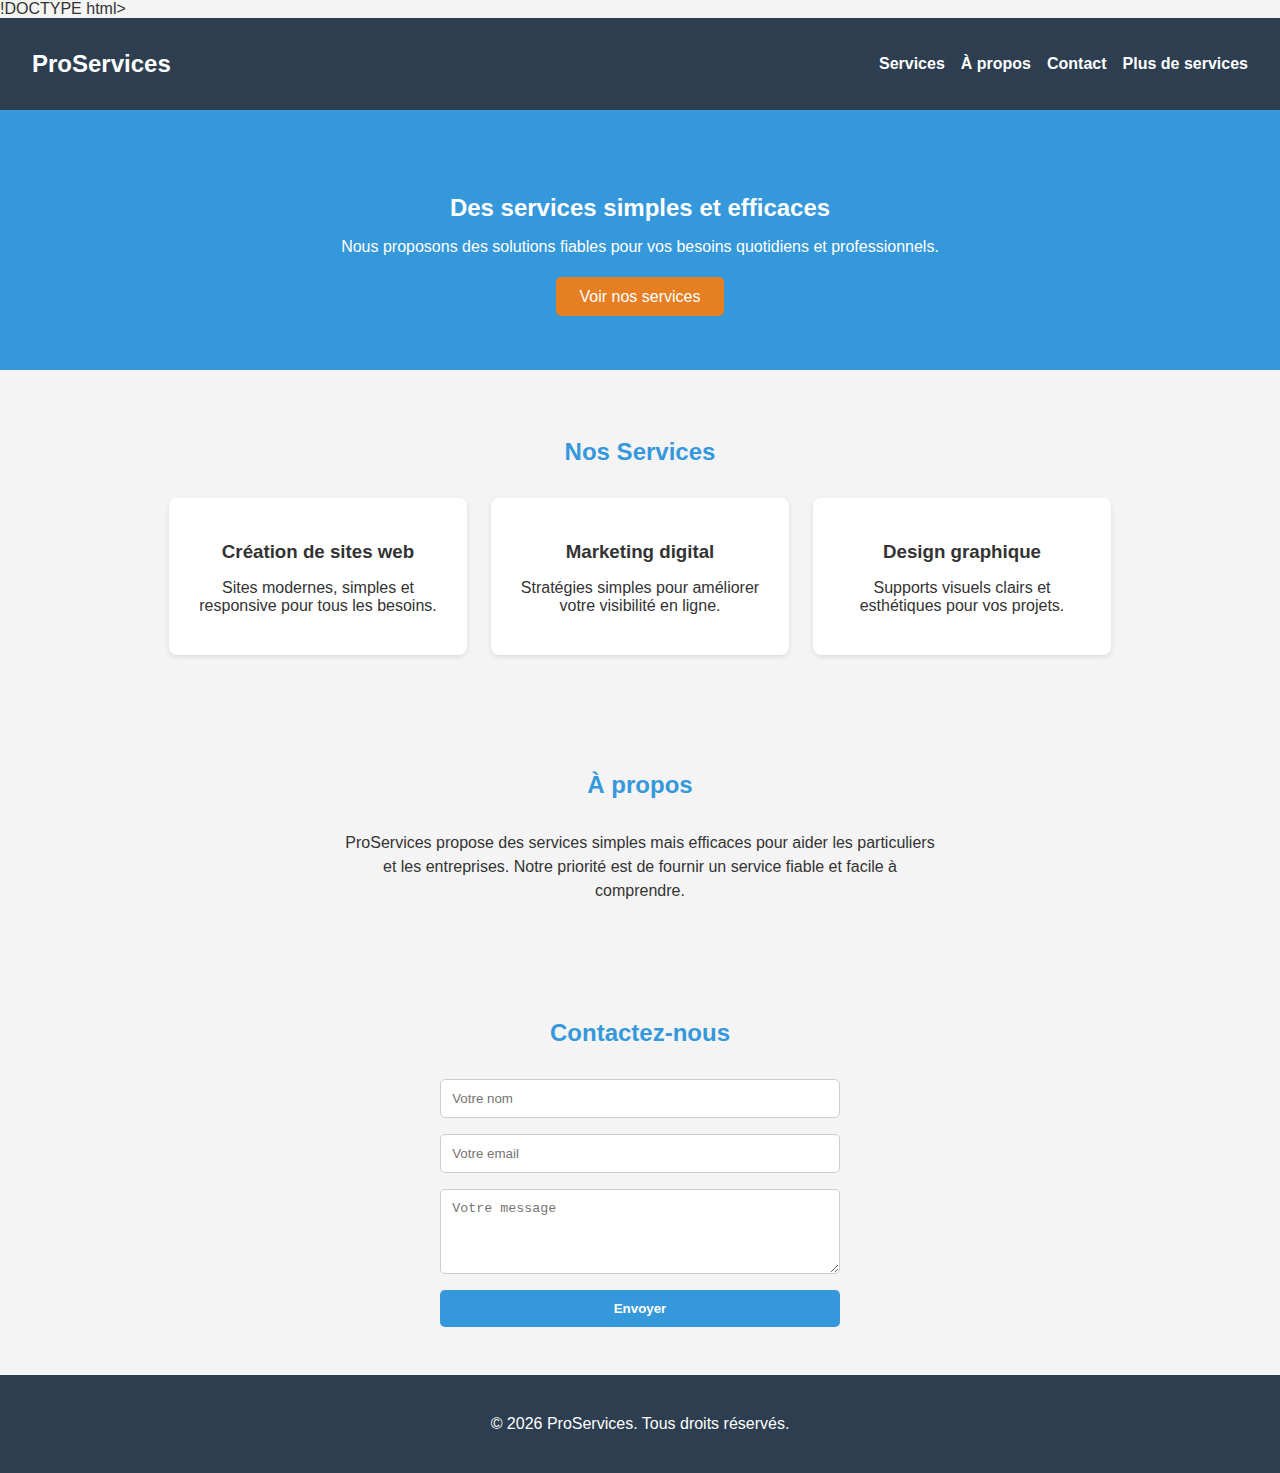
<file: index.html>
!DOCTYPE html>
<html lang="fr">
<head>
<meta charset="UTF-8">
<meta name="viewport" content="width=device-width, initial-scale=1.0">
<title>ProServices - Accueil</title>
<style>
body { font-family: Arial, sans-serif; margin:0; background-color:#f4f4f4; color:#333; }
nav { background-color:#2c3e50; color:white; padding:1rem 2rem; display:flex; justify-content:space-between; align-items:center; }
nav h1 { font-size:1.5rem; }
nav ul { list-style:none; display:flex; gap:1rem; }
nav ul li a { color:white; text-decoration:none; font-weight:bold; }
nav ul li a:hover { text-decoration:underline; }
header { background-color:#3498db; color:white; padding:4rem 2rem; text-align:center; }
header h2 { margin-bottom:1rem; }
header p { margin-bottom:2rem; }
header a { text-decoration:none; background-color:#e67e22; color:white; padding:0.7rem 1.5rem; border-radius:5px; }
header a:hover { background-color:#d35400; }
section { padding:3rem 2rem; text-align:center; }
.services h2, .about h2, .contact h2 { color:#3498db; margin-bottom:2rem; }
.cards { display:flex; flex-wrap:wrap; justify-content:center; gap:1.5rem; }
.card { background-color:white; padding:1.5rem; width:250px; border-radius:8px; box-shadow:0 2px 5px rgba(0,0,0,0.1); }
.card h3 { margin-bottom:0.5rem; }
.about p { max-width:600px; margin:auto; line-height:1.5; }
.contact form { max-width:400px; margin:auto; display:flex; flex-direction:column; gap:1rem; }
.contact input, .contact textarea { padding:0.7rem; border-radius:5px; border:1px solid #ccc; width:100%; }
.contact button { background-color:#3498db; color:white; border:none; padding:0.7rem; border-radius:5px; font-weight:bold; cursor:pointer; }
.contact button:hover { background-color:#2980b9; }
#merciMessage { display:none; margin-top:1rem; color:green; font-weight:bold; }
footer { background-color:#2c3e50; color:white; text-align:center; padding:1.5rem 2rem; }
@media (max-width:768px) { .cards { flex-direction:column; align-items:center; } }
</style>
</head>
<body>

<nav>
<h1>ProServices</h1>
<ul>
<li><a href="#services">Services</a></li>
<li><a href="#about">À propos</a></li>
<li><a href="#contact">Contact</a></li>
<li><a href="page2.html">Plus de services</a></li>
</ul>
</nav>

<header>
<h2>Des services simples et efficaces</h2>
<p>Nous proposons des solutions fiables pour vos besoins quotidiens et professionnels.</p>
<a href="#services">Voir nos services</a>
</header>

<section class="services" id="services">
<h2>Nos Services</h2>
<div class="cards">
<div class="card">
<h3>Création de sites web</h3>
<p>Sites modernes, simples et responsive pour tous les besoins.</p>
</div>
<div class="card">
<h3>Marketing digital</h3>
<p>Stratégies simples pour améliorer votre visibilité en ligne.</p>
</div>
<div class="card">
<h3>Design graphique</h3>
<p>Supports visuels clairs et esthétiques pour vos projets.</p>
</div>
</div>
</section>

<section class="about" id="about">
<h2>À propos</h2>
<p>ProServices propose des services simples mais efficaces pour aider les particuliers et les entreprises. Notre priorité est de fournir un service fiable et facile à comprendre.</p>
</section>

<section class="contact" id="contact">
<h2>Contactez-nous</h2>
<form id="contactForm">
<input type="text" name="name" placeholder="Votre nom" required>
<input type="email" name="email" placeholder="Votre email" required>
<textarea name="message" rows="4" placeholder="Votre message" required></textarea>
<button type="submit">Envoyer</button>
<p id="merciMessage">Merci pour votre message ! Nous vous répondrons bientôt.</p>
</form>
</section>

<footer>
<p>&copy; 2026 ProServices. Tous droits réservés.</p>
</footer>

<script>
document.getElementById("contactForm").addEventListener("submit", function(e){
    e.preventDefault(); // Empêche le rechargement de la page
    // Ici tu peux ajouter l'envoi réel via Formspree ou autre
    document.getElementById("merciMessage").style.display = "block"; // Affiche le message
    this.reset(); // Vide le formulaire
});
</script>

</body>
</html>
</file>
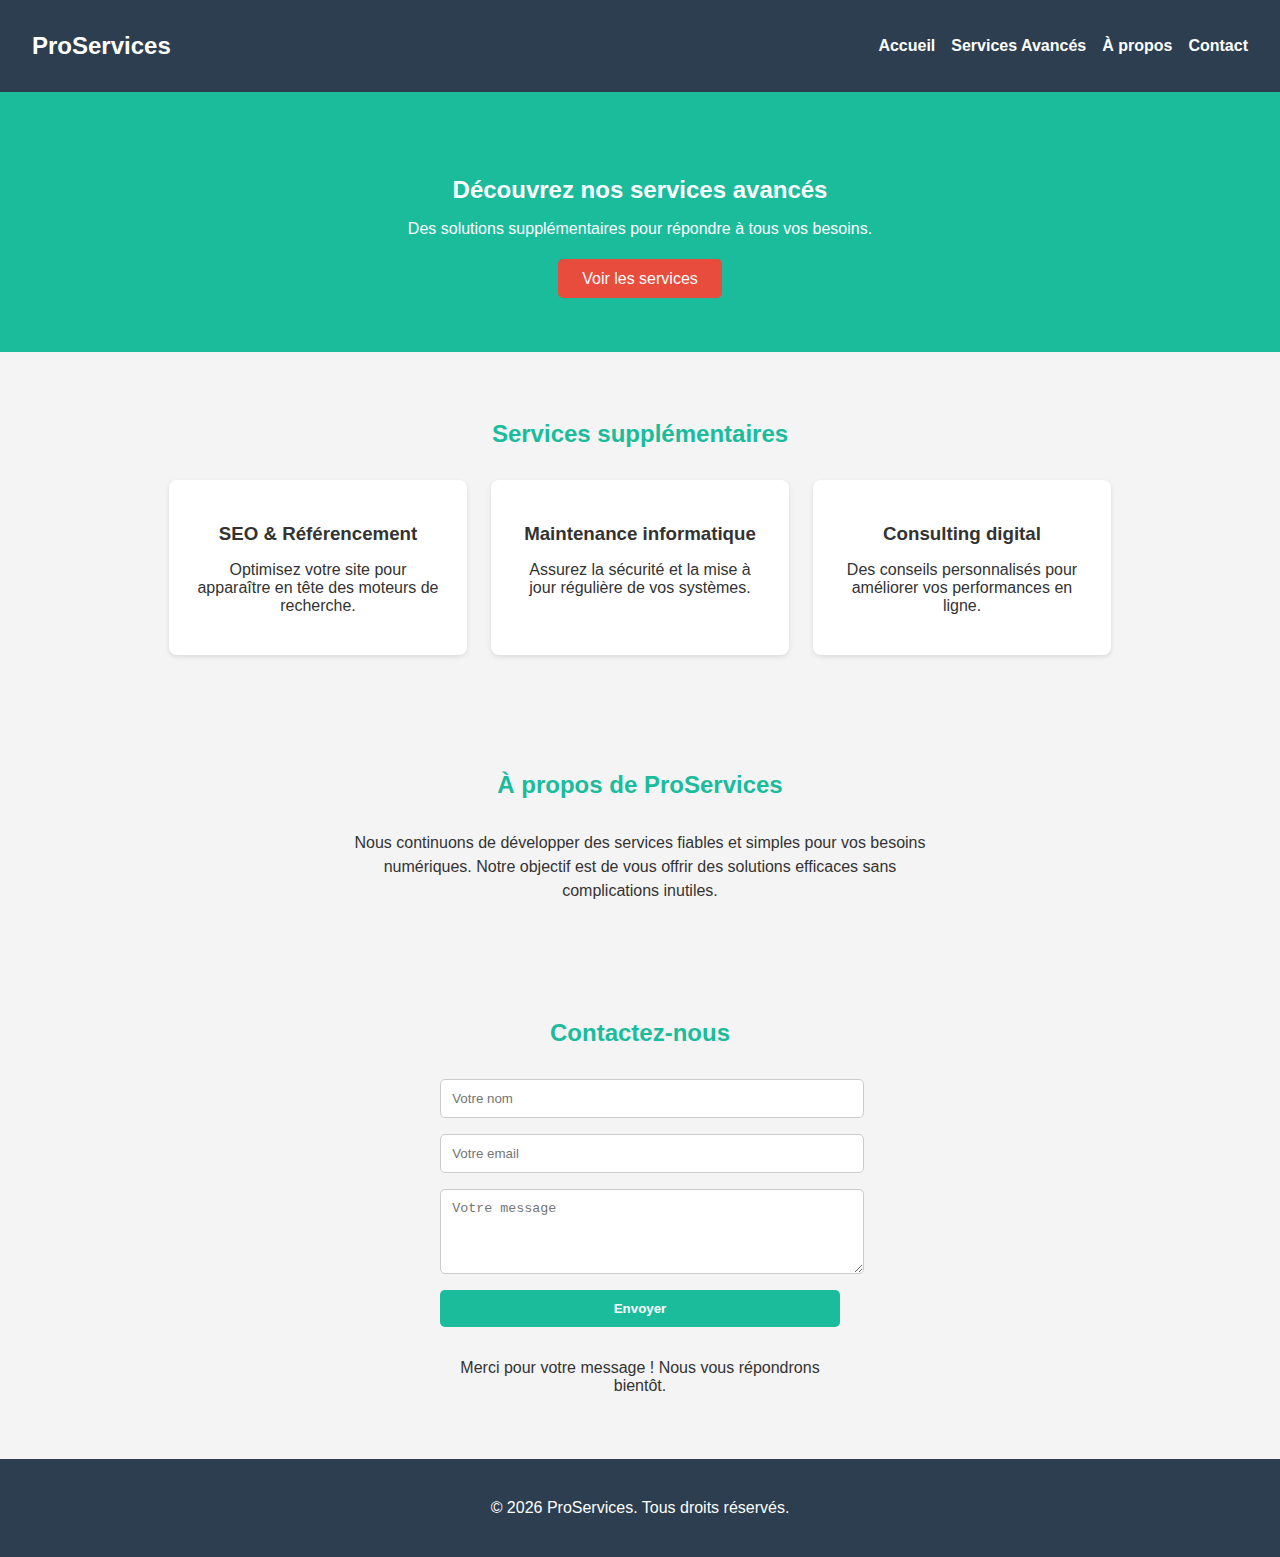
<file: Page.html>
<!DOCTYPE html>
<html lang="fr">
<head>
<meta charset="UTF-8">
<meta name="viewport" content="width=device-width, initial-scale=1.0">
<title>ProServices - Services Avancés</title>
<style>
body { font-family: Arial, sans-serif; margin:0; background-color:#f4f4f4; color:#333; }
nav { background-color:#2c3e50; color:white; padding:1rem 2rem; display:flex; justify-content:space-between; align-items:center; }
nav h1 { font-size:1.5rem; }
nav ul { list-style:none; display:flex; gap:1rem; }
nav ul li a { color:white; text-decoration:none; font-weight:bold; }
nav ul li a:hover { text-decoration:underline; }
header { background-color:#1abc9c; color:white; padding:4rem 2rem; text-align:center; }
header h2 { margin-bottom:1rem; }
header p { margin-bottom:2rem; }
header a { text-decoration:none; background-color:#e74c3c; color:white; padding:0.7rem 1.5rem; border-radius:5px; }
header a:hover { background-color:#c0392b; }
section { padding:3rem 2rem; text-align:center; }
.services h2, .about h2, .contact h2 { color:#1abc9c; margin-bottom:2rem; }
.cards { display:flex; flex-wrap:wrap; justify-content:center; gap:1.5rem; }
.card { background-color:white; padding:1.5rem; width:250px; border-radius:8px; box-shadow:0 2px 5px rgba(0,0,0,0.1); }
.card h3 { margin-bottom:0.5rem; }
.about p { max-width:600px; margin:auto; line-height:1.5; }
.contact form { max-width:400px; margin:auto; display:flex; flex-direction:column; gap:1rem; }
.contact input, .contact textarea { padding:0.7rem; border-radius:5px; border:1px solid #ccc; width:100%; }
.contact button { background-color:#1abc9c; color:white; border:none; padding:0.7rem; border-radius:5px; font-weight:bold; cursor:pointer; }
.contact button:hover { background-color:#16a085; }
#merciMessage { display:none; margin-top:1rem; color:green; font-weight:bold; }
footer { background-color:#2c3e50; color:white; text-align:center; padding:1.5rem 2rem; }
@media (max-width:768px) { .cards { flex-direction:column; align-items:center; } }
</style>
</head>
<body>

<nav>
<h1>ProServices</h1>
<ul>
<li><a href="index.html">Accueil</a></li>
<li><a href="#services">Services Avancés</a></li>
<li><a href="#about">À propos</a></li>
<li><a href="#contact">Contact</a></li>
</ul>
</nav>

<header>
<h2>Découvrez nos services avancés</h2>
<p>Des solutions supplémentaires pour répondre à tous vos besoins.</p>
<a href="#services">Voir les services</a>
</header>

<section class="services" id="services">
<h2>Services supplémentaires</h2>
<div class="cards">
<div class="card">
<h3>SEO & Référencement</h3>
<p>Optimisez votre site pour apparaître en tête des moteurs de recherche.</p>
</div>
<div class="card">
<h3>Maintenance informatique</h3>
<p>Assurez la sécurité et la mise à jour régulière de vos systèmes.</p>
</div>
<div class="card">
<h3>Consulting digital</h3>
<p>Des conseils personnalisés pour améliorer vos performances en ligne.</p>
</div>
</div>
</section>

<section class="about" id="about">
<h2>À propos de ProServices</h2>
<p>Nous continuons de développer des services fiables et simples pour vos besoins numériques. Notre objectif est de vous offrir des solutions efficaces sans complications inutiles.</p>
</section>

<section class="contact" id="contact">
<h2>Contactez-nous</h2>
<form id="contactFormB">
<input type="text" name="name" placeholder="Votre nom" required>
<input type="email" name="email" placeholder="Votre email" required>
<textarea name="message" rows="4" placeholder="Votre message" required></textarea>
<button type="submit">Envoyer</button>
<p id="merciMessageB">Merci pour votre message ! Nous vous répondrons bientôt.</p>
</form>
</section>

<footer>
<p>&copy; 2026 ProServices. Tous droits réservés.</p>
</footer>

<script>
document.getElementById("contactFormB").addEventListener("submit", function(e){
e.preventDefault();
document.getElementById("merciMessageB").style.display = "block";
this.reset();
});
</script>

</body>
</html>
</file>
